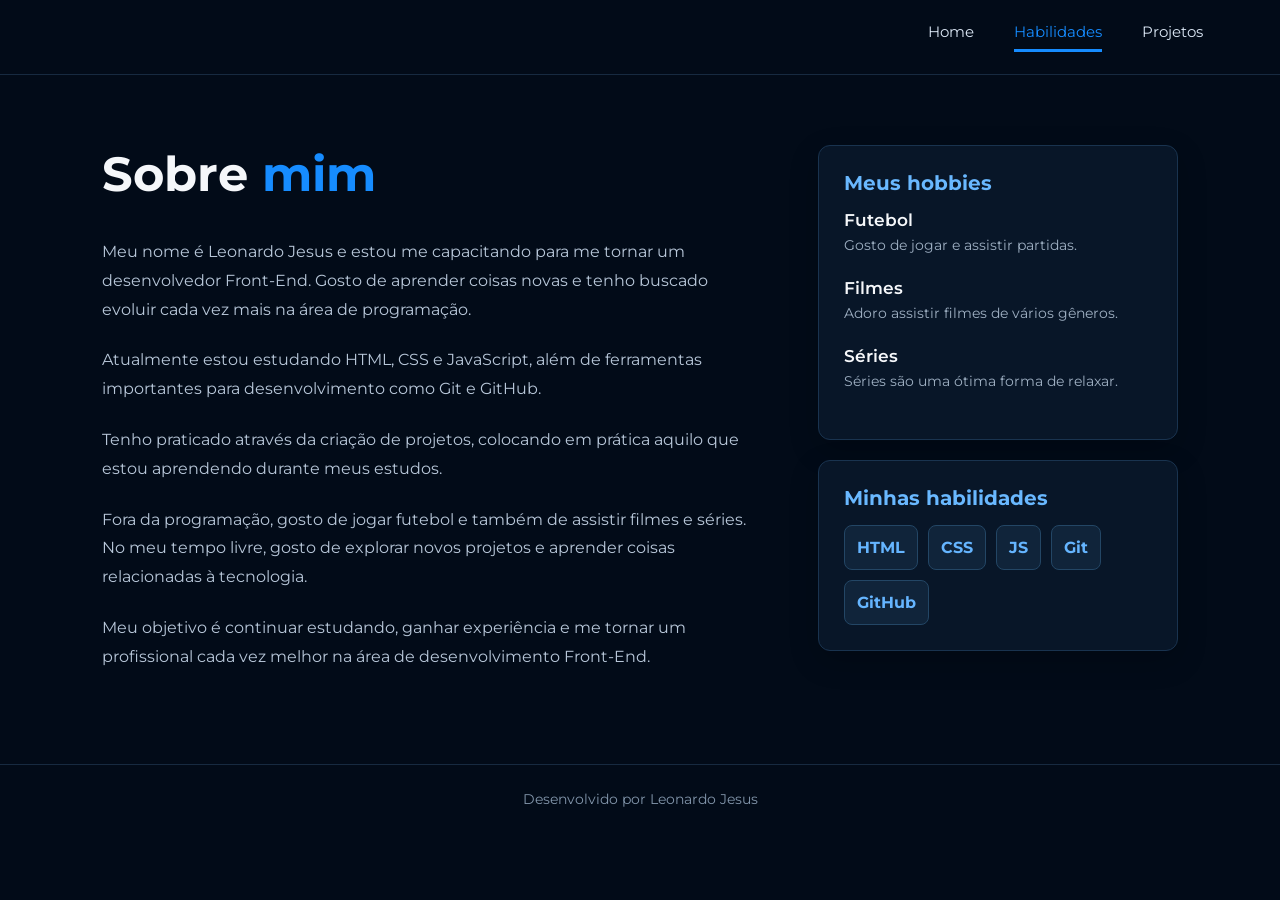
<file: habilidades.html>
<!DOCTYPE html>
<html lang="pt-BR">

<head>
    <meta charset="UTF-8">
    <meta name="viewport" content="width=device-width, initial-scale=1.0">

    <title>Sobre mim | Leonardo Jesus</title>

    <link rel="stylesheet" href="style.css">
</head>

<body>

    <header class="cabecalho">
        <nav class="cabecalho__menu">
            <a href="index.html">Home</a>
            <a href="habilidades.html" class="ativo">Habilidades</a>
            <a href="projetos.html">Projetos</a>
        </nav>
    </header>

    <main class="sobre">

        <section class="sobre__conteudo">

            <h1>Sobre <strong>mim</strong></h1>

            <p>
                Meu nome é Leonardo Jesus e estou me capacitando
                para me tornar um desenvolvedor Front-End.
                Gosto de aprender coisas novas e tenho buscado
                evoluir cada vez mais na área de programação.
            </p>

            <p>
                Atualmente estou estudando HTML, CSS e JavaScript,
                além de ferramentas importantes para desenvolvimento
                como Git e GitHub.
            </p>

            <p>
                Tenho praticado através da criação de projetos,
                colocando em prática aquilo que estou aprendendo
                durante meus estudos.
            </p>

            <p>
                Fora da programação, gosto de jogar futebol e também
                de assistir filmes e séries. No meu tempo livre,
                gosto de explorar novos projetos e aprender coisas
                relacionadas à tecnologia.
            </p>

            <p>
                Meu objetivo é continuar estudando, ganhar experiência
                e me tornar um profissional cada vez melhor na área
                de desenvolvimento Front-End.
            </p>

        </section>

        <aside class="informacoes">

            <div class="card-info">

                <h2>Meus hobbies</h2>

                <div class="hobby">
                    <span>Futebol</span>
                    <p>Gosto de jogar e assistir partidas.</p>
                </div>

                <div class="hobby">
                    <span>Filmes</span>
                    <p>Adoro assistir filmes de vários gêneros.</p>
                </div>

                <div class="hobby">
                    <span>Séries</span>
                    <p>Séries são uma ótima forma de relaxar.</p>
                </div>

            </div>

            <div class="card-info">

                <h2>Minhas habilidades</h2>

                <div class="habilidades">

                    <div>
                        <strong>HTML</strong>
                    </div>

                    <div>
                        <strong>CSS</strong>
                    </div>

                    <div>
                        <strong>JS</strong>
                    </div>

                    <div>
                        <strong>Git</strong>
                    </div>

                    <div>
                        <strong>GitHub</strong>
                    </div>

                </div>

            </div>

        </aside>

    </main>

    <footer class="rodape">
        <p>Desenvolvido por Leonardo Jesus</p>
    </footer>
    <script src="script.js"></script>
</body>

</html>
</file>
<file: style.css>
@import url('https://fonts.googleapis.com/css2?family=Montserrat:wght@400;500;600;700&display=swap');

* {
    margin: 0;
    padding: 0;
    box-sizing: border-box;
}

body {
    background: #020b18;
    color: #f5f7fa;
    font-family: 'Montserrat', sans-serif;
    min-height: 100vh;
}

.cabecalho {
    border-bottom: 1px solid #172a40;
    padding: 22px 6%;
}

.cabecalho__menu {
    display: flex;
    justify-content: flex-end;
    gap: 40px;
}

.cabecalho__menu a {
    color: #dbe7f5;
    text-decoration: none;
    font-size: 15px;
    padding-bottom: 8px;
    transition: .3s;
}

.cabecalho__menu a:hover,
.cabecalho__menu .ativo {
    color: #168cff;
}

.cabecalho__menu .ativo {
    border-bottom: 3px solid #168cff;
}

.apresentacao {
    min-height: calc(100vh - 140px);
    display: flex;
    align-items: center;
    justify-content: space-between;
    gap: 50px;
    padding: 70px 8%;
}

.apresentacao__conteudo {
    max-width: 650px;
}

.apresentacao__saudacao {
    color: #168cff;
    font-size: 22px;
    font-weight: 600;
    margin-bottom: 8px;
}

.apresentacao h1 {
    font-size: 58px;
    line-height: 1.1;
    margin-bottom: 20px;
}

.apresentacao h1 strong,
.sobre h1 strong,
.projetos h1 strong {
    color: #168cff;
}

.apresentacao h2 {
    font-size: 24px;
    margin-bottom: 30px;
}

.apresentacao__texto,
.sobre__conteudo p,
.projetos__cabecalho p {
    color: #b8c7d9;
    line-height: 1.8;
}

.apresentacao__texto {
    margin-bottom: 18px;
}

.redes {
    margin-top: 35px;
}

.redes h3,
.card-info h2 {
    color: #69b8ff;
    margin-bottom: 15px;
}

.redes a {
    display: inline-block;
    color: white;
    border: 1px solid #284461;
    border-radius: 8px;
    padding: 12px 25px;
    text-decoration: none;
    transition: .3s;
}

.redes a:hover {
    background: #168cff;
    border-color: #168cff;
    transform: translateY(-3px);
}

.imagem-container {
    width: 430px;
    display: flex;
    justify-content: center;
}

.imagem-container img {
    width: 100%;
    filter: drop-shadow(0 0 25px rgba(0, 120, 255, .35));
}

.rodape {
    border-top: 1px solid #172a40;
    text-align: center;
    padding: 25px;
    color: #8295aa;
    font-size: 14px;
}

.sobre {
    display: flex;
    gap: 60px;
    padding: 70px 8%;
    max-width: 1400px;
    margin: auto;
}

.sobre__conteudo {
    flex: 1;
}

.sobre h1,
.projetos h1 {
    font-size: 48px;
    margin-bottom: 35px;
}

.sobre__conteudo p {
    margin-bottom: 22px;
}

.informacoes {
    width: 360px;
}

.card-info,
.projeto {
    background: #081628;
    border: 1px solid #19334f;
    border-radius: 12px;
}

.card-info {
    padding: 25px;
    margin-bottom: 20px;
    box-shadow: 0 10px 30px rgba(0,0,0,.2);
}

.card-info h2 {
    font-size: 20px;
}

.hobby {
    margin-bottom: 22px;
}

.hobby span {
    font-size: 17px;
    font-weight: 600;
}

.hobby p,
.projeto p {
    color: #9eafc2;
    font-size: 14px;
    line-height: 1.5;
    margin-top: 5px;
}

.habilidades {
    display: flex;
    flex-wrap: wrap;
    gap: 10px;
}

.habilidades div {
    background: #10243a;
    border: 1px solid #234665;
    border-radius: 8px;
    padding: 12px;
    color: #65b5ff;
}

.projetos {
    padding: 70px 5%;
    max-width: 1400px;
    margin: auto;
}

.projetos__cabecalho {
    max-width: 650px;
    margin-bottom: 45px;
}

.projetos__lista {
    display: grid;
    grid-template-columns: repeat(4, 1fr);
    gap: 20px;
}

.projeto {
    overflow: hidden;
    transition: .3s;
}

.projeto:hover {
    transform: translateY(-7px);
    border-color: #168cff;
}

.projeto img {
    width: 100%;
    height: 180px;
    object-fit: cover;
}

.projeto h2 {
    font-size: 19px;
    padding: 22px 20px 10px;
}

.projeto p {
    padding: 0 20px;
    min-height: 90px;
}

.projeto a {
    display: inline-block;
    color: #168cff;
    text-decoration: none;
    font-weight: 600;
    font-size: 14px;
    padding: 0 20px 22px;
}

.projeto a:hover {
    text-decoration: underline;
}

@media (max-width: 1000px) {
    .apresentacao {
        padding: 60px 6%;
    }

    .apresentacao h1 {
        font-size: 45px;
    }

    .imagem-container {
        width: 350px;
    }

    .projetos__lista {
        grid-template-columns: repeat(2, 1fr);
    }
}

@media (max-width: 750px) {
    .cabecalho__menu {
        justify-content: center;
        gap: 20px;
        flex-wrap: wrap;
    }

    .apresentacao,
    .sobre {
        flex-direction: column;
        text-align: center;
        padding: 50px 6%;
    }

    .apresentacao h1 {
        font-size: 40px;
    }

    .apresentacao h2 {
        font-size: 20px;
    }

    .imagem-container {
        width: 280px;
        order: -1;
    }

    .sobre h1,
    .projetos h1 {
        font-size: 38px;
    }

    .informacoes {
        width: 100%;
    }

    .projetos {
        padding: 50px 6%;
    }

    .projetos__lista {
        grid-template-columns: 1fr;
    }
}

@media (max-width: 450px) {
    .cabecalho {
        padding: 18px 4%;
    }

    .cabecalho__menu {
        gap: 15px;
    }

    .cabecalho__menu a {
        font-size: 13px;
    }

    .apresentacao h1 {
        font-size: 34px;
    }

    .apresentacao__saudacao {
        font-size: 18px;
    }

    .apresentacao__texto {
        font-size: 14px;
    }

    .imagem-container {
        width: 230px;
    }
}
</file>
